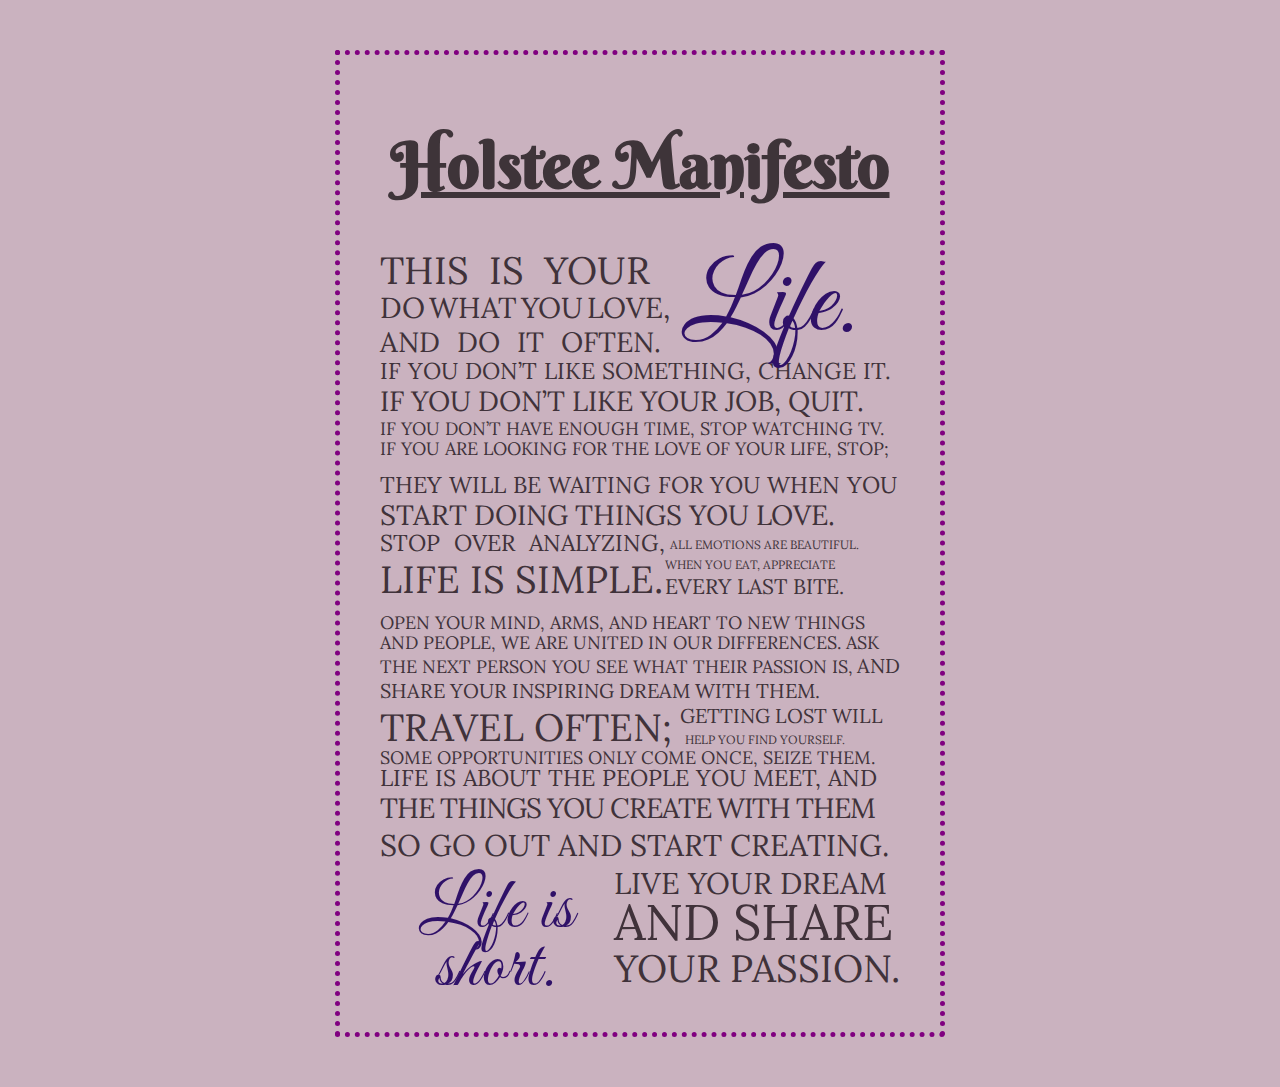
<file: works/projects/HolsteeManifesto/index.html>
<!doctype html>

<html>

	<head>
		<html lang="en">
	    <head>
	        <meta charset="utf-8" />
	        <title>Holstee Manifesto</title>
	        <link rel="stylesheet" href="css/normalize.css">
	        <link rel="stylesheet" href="css/main.css">
	        <link href='https://fonts.googleapis.com/css?family=Lora:400,700' rel='stylesheet' type='text/css'>
					<link href="https://fonts.googleapis.com/css?family=Berkshire+Swash|Great+Vibes&display=swap" rel="stylesheet">

   </head>

	<body>
		<div class="main-content">

			<h1>Holstee Manifesto</h1>

			<div class="wrapper">
				<p class="p1"><span class="s6">This is your</span>
					<span class="LIFE"> life.</span>
					<br>
					<span class="s10">Do what you love,</span>
					<br>
					<span class="s5">and do it often.</span>
				</p>
			</div>
			<div>
				<p>
				<span class="s3">
					If you don’t like something, change it.</span>
					<span class="s5"> If you don’t like your job, quit.</span>
					<br><span class="s2">If you don’t have enough time, stop watching TV. If you are looking for the love of your life, stop;</span>
			</div>
				<span class="s3">They will be waiting for you when you </span>
				<span class="s5">start doing things you love.</span>
			<div class="wrapper2">
				<span class="s3">Stop over analyzing,</span>
				<span class="s6">life is simple.</span>
			</div>
				<br>
			<div class="wrapper2right">
				<span class="s1">All emotions are beautiful. <br> When you eat, appreciate</span>
				<br>
		  	<span class="bite"> every last bite.</span>
			</div>

			<div class="openyourmind">

				<span class="s2">Open your mind, arms, and heart to new things and people, we are united in our differences. Ask the next person you see what their passion is,</span>
				<span class="s4">and share your inspiring dream with them.</span>
			</div>
			<div>
				<div class="wrapper3">
				<span class="s6">Travel often;</span>
			</div>
				<span class="s4">getting lost will</span>
				<span class="s1">help you find yourself.</span>
			</div>

				<span class="s2">Some opportunities only come once, seize them.</span>
				<span class="s3">Life is about the people you meet, and </span>
				<span class="s9">the things you create with them </span>
				<span class="s7">so go out and start creating. </span>

				<div>

					<div class="short">
						<span>Life is short.</span>
					</div>

					<span class="s7">Live your dream
					</span>
					<span class="s8">and share
					</span>
					<span class="s6">your passion.
					</span>

				</div>

		</div>

	</body>

</html>
</file>
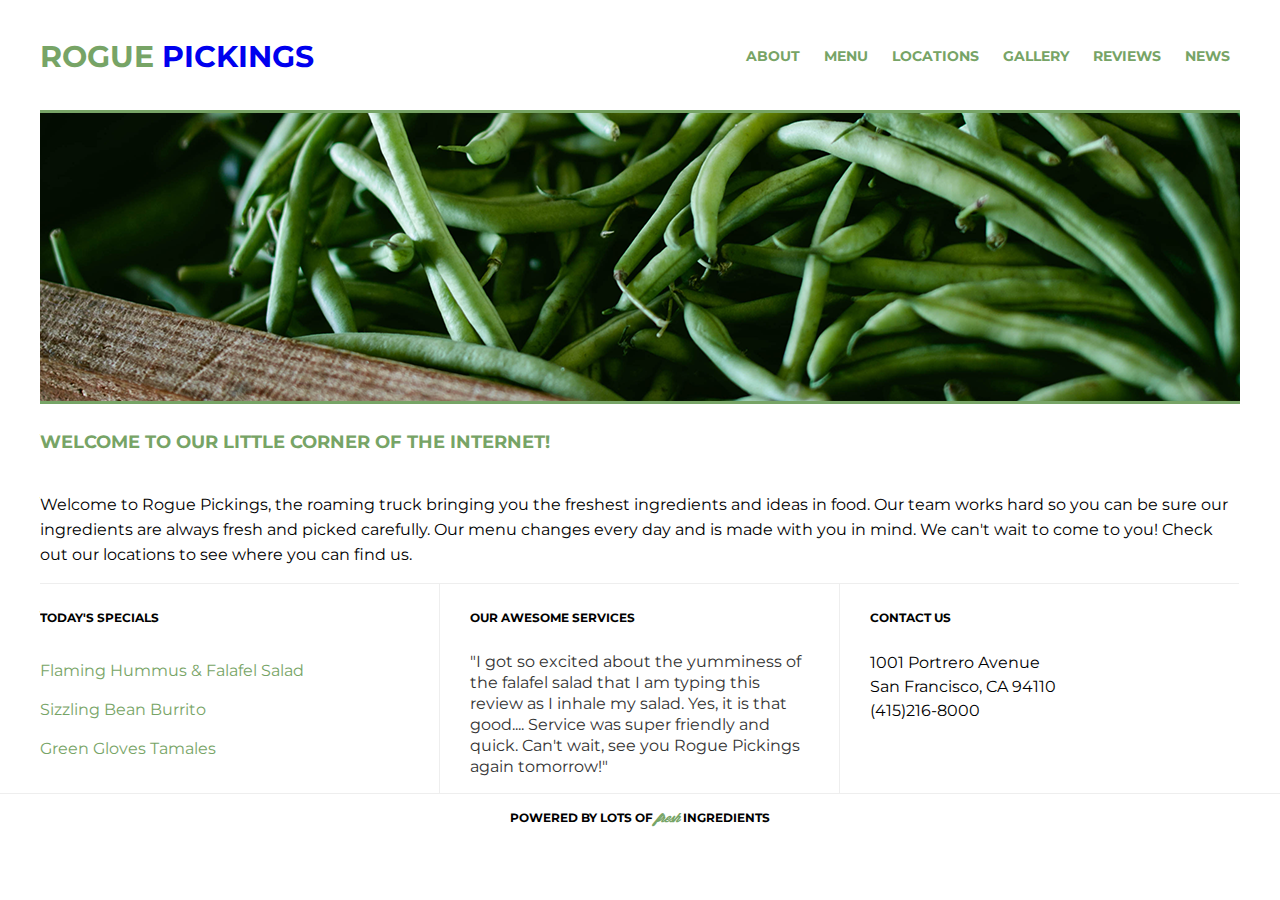
<file: works/projects/RoguePickings/index.html>
<!doctype html>
<html>
  <html lang="en">
    <head>
        <meta charset="utf-8" />
        <title>Rogue Pickings | Food Blog</title>
        <link rel="stylesheet" href="css/normalize.css">
        <link rel="stylesheet" href="css/main.css">
        <link href="https://fonts.googleapis.com/css?family=Montserrat:400,700" rel="stylesheet" type='text/css'>
    </head>
    <body>
      <div class="container">
        <header>
          <h1><a href ="index.html"><span class="rogue">Rogue</span> Pickings</a></h1>
            <nav>
                <ul>
                  <li><a href="about/index.html">About</a></li>
                  <li><a href="menu/index.html">Menu</a></li>
                  <li><a href="location/index.html">Locations</a></li>
                  <li><a href="gallery/index.html">Gallery</a></li>
                  <li><a href="reviews/index.html">Reviews</a></li>
                  <li><a href="news/index.html">News</a></li>
                </ul>
              </nav>
            </header>

            <main>
              <div class="intro">
                <div class="hero">
                  <img src="img/hero.png" alt="green beans" />
                </div>
                <div class="main-title">
                  <h3>Welcome to our little corner of the internet!</h3>
                  <p>Welcome to Rogue Pickings, the roaming truck bringing you the freshest ingredients and ideas in food.
            Our team works hard so you can be sure our ingredients are always fresh and picked carefully. Our menu changes every day and is made with you in mind.
            We can't wait to come to you! Check out our locations to see where you can find us.</p>
                  </div>
                  <div class="bottom-content">
                    <div class="one-third-w">
                      <h4>Today's Specials</h4>
                      <ul class="menu">
                        <li>Flaming Hummus &amp; Falafel Salad</li>
                        <li>Sizzling Bean Burrito</li>
                        <li>Green Gloves Tamales</li>
                      </ul>
                    </div>
                    <div class="two-third-w">
                      <h4>Our Awesome Services</h4>
                      <p class="reviews">"I got so excited about the yumminess of the falafel salad that I am typing this review as I inhale my salad.
                        Yes, it is that good.... Service was super friendly and quick. Can't wait, see you Rogue Pickings again tomorrow!"
                    </div>
                    <div class="three-third-w">
                      <h4>Contact Us</h4>
                      <p class="addr">1001 Portrero Avenue<br>
                        San Francisco, CA 94110<br>
                        &#40;415&#41;216-8000</p>
                      </div>
                    </div>
                  </div>
                </main>
        </div>

      <footer>
        <h4>POWERED BY LOTS OF <i>fresh</i> INGREDIENTS</h4>
      </footer>

      </body>

    </html>
</html>
</file>
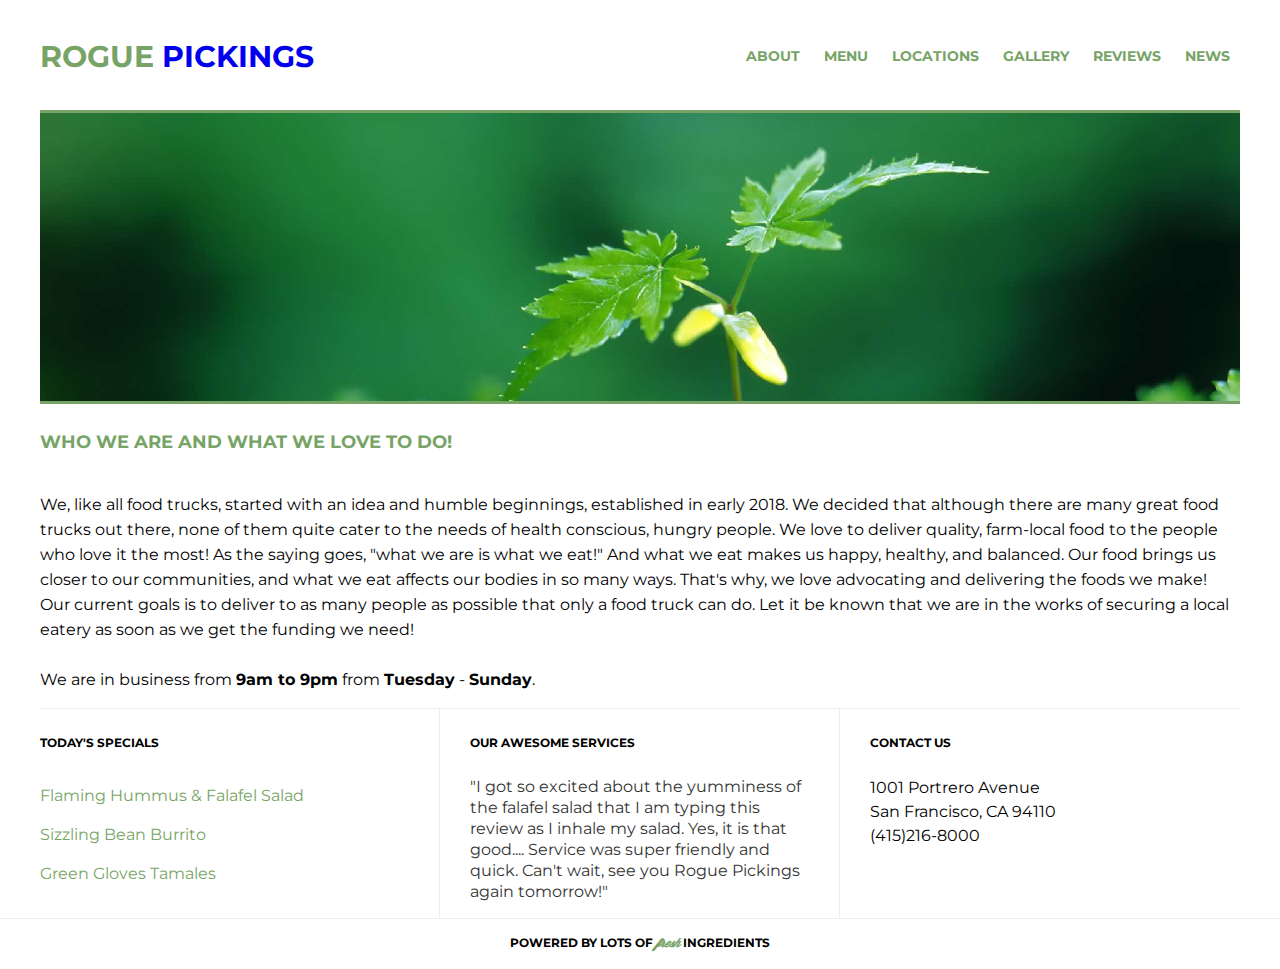
<file: works/projects/RoguePickings/about/index.html>
<!doctype html>
<html>
  <html lang="en">
    <head>
        <meta charset="utf-8" />
        <title>Rogue Pickings | About</title>
        <link rel="stylesheet" href="../css/normalize.css">
        <link rel="stylesheet" href="../css/main.css">
        <link href="https://fonts.googleapis.com/css?family=Montserrat:400,700" rel="stylesheet" type='text/css'>
    </head>
    <body>
      <div class="container">
        <header>
          <h1><a href ="../index.html"><span class="rogue">Rogue</span> Pickings</a></h1>
            <nav>
                <ul>
                  <li><a href="../about/index.html">About</a></li>
                  <li><a href="../menu/index.html">Menu</a></li>
                  <li><a href="../location/index.html">Locations</a></li>
                  <li><a href="../gallery/index.html">Gallery</a></li>
                  <li><a href="../reviews/index.html">Reviews</a></li>
                  <li><a href="../news/index.html">News</a></li>
                </ul>
              </nav>
            </header>

            <main>
              <div class="intro">
                <div class="hero">
                  <img src="../img/babysprout_header.png" alt="baby sprout" />
                </div>
                <div class="main-title">
                  <h3>Who We Are and what we love to do!</h3>
                  <p>We, like all food trucks, started with an idea and humble beginnings, established in early 2018. We decided that although there are many great food trucks out there, none of them quite cater to the needs of health conscious, hungry people.
                  We love to deliver quality, farm-local food to the people who love it the most! As the saying goes, "what we are is what we eat!" And what we eat makes us happy, healthy, and balanced.
                  Our food brings us closer to our communities, and what we eat affects our bodies in so many ways. That's why, we love advocating and delivering the foods we make! Our current goals is to deliver to as many people as possible that only a food truck can do.
                  Let it be known that we are in the works of securing a local eatery as soon as we get the funding we need!
                  <br>
                  <br>
                  We are in business from <strong>9am to 9pm</strong> from <strong>Tuesday</strong> - <strong>Sunday</strong>.</p>
                  </div>
                  <br>
                  <br>
                  <br>
                  <div class="bottom-content">
                    <div class="one-third-w">
                      <h4>Today's Specials</h4>
                      <ul class="menu">
                        <li>Flaming Hummus &amp; Falafel Salad</li>
                        <li>Sizzling Bean Burrito</li>
                        <li>Green Gloves Tamales</li>
                      </ul>
                    </div>
                    <div class="two-third-w">
                      <h4>Our Awesome Services</h4>
                      <p class="reviews">"I got so excited about the yumminess of the falafel salad that I am typing this review as I inhale my salad.
                        Yes, it is that good.... Service was super friendly and quick. Can't wait, see you Rogue Pickings again tomorrow!"
                    </div>
                    <div class="three-third-w">
                      <h4>Contact Us</h4>
                      <p class="addr">1001 Portrero Avenue<br>
                        San Francisco, CA 94110</br>
                        &#40;415&#41;216-8000</p>
                      </div>
                    </div>
                  </div>
                </main>
        </div>

      <footer>
        <h4>POWERED BY LOTS OF <i>fresh</i> INGREDIENTS</h4>
      </footer>
    </body>

  </html>
</html>
</file>
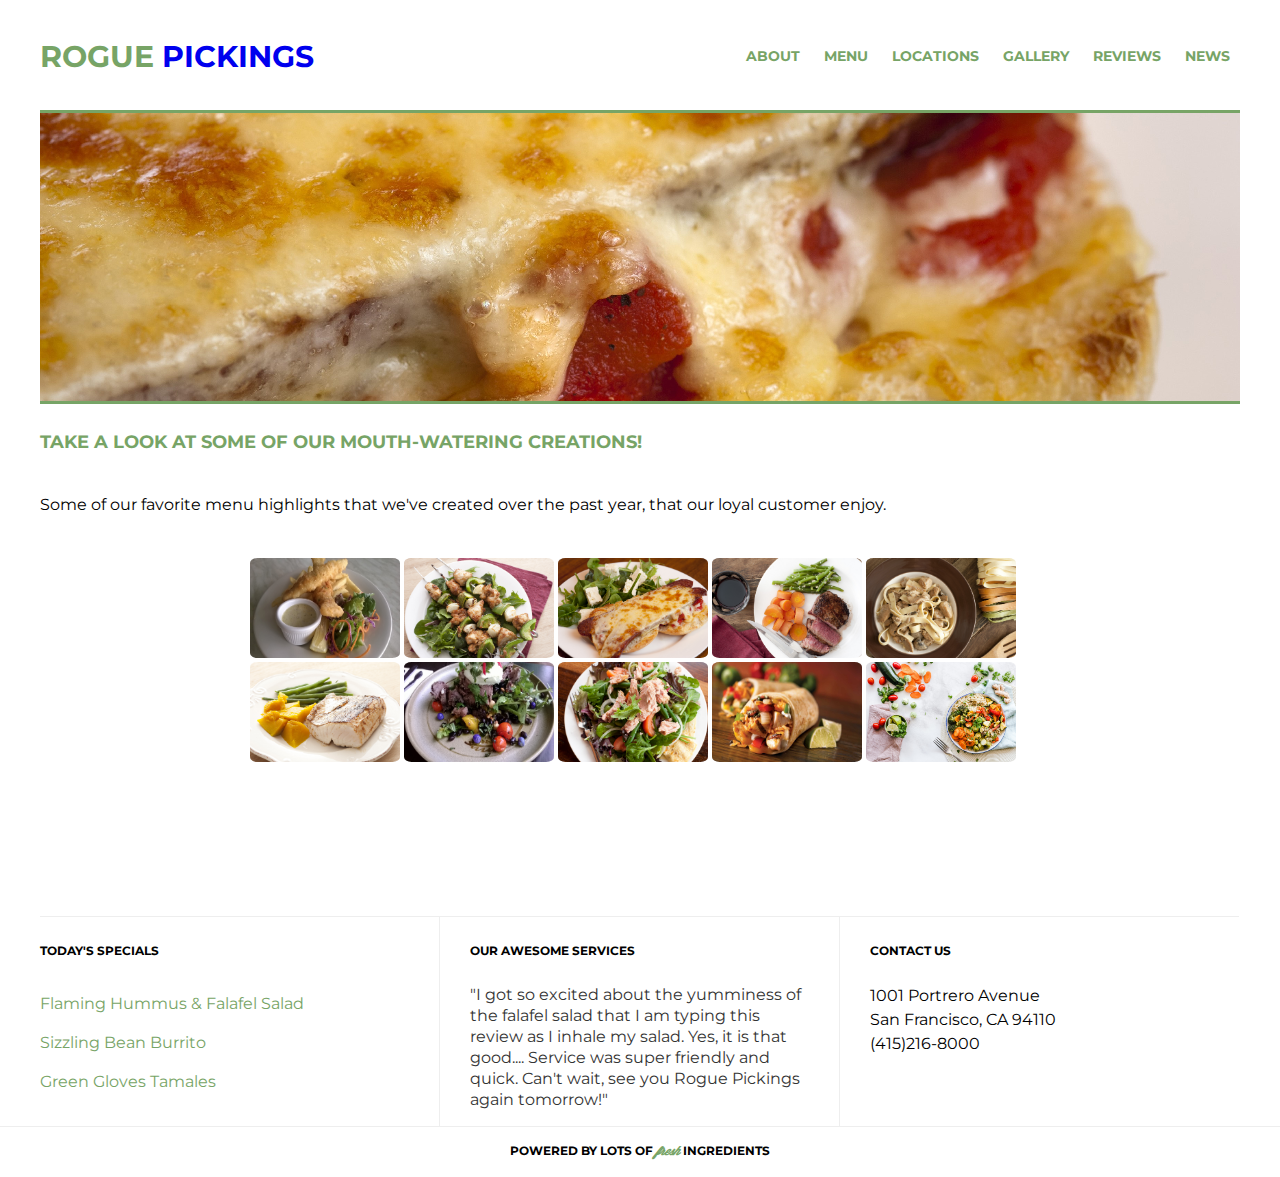
<file: works/projects/RoguePickings/gallery/index.html>
<!doctype html>
<html>
  <html lang="en">
    <head>
        <meta charset="utf-8" />
        <title>Rogue Pickings | Gallery</title>
        <link rel="stylesheet" href="../css/normalize.css">
        <link rel="stylesheet" href="../css/main.css">
        <link href="https://fonts.googleapis.com/css?family=Montserrat:400,700" rel="stylesheet" type='text/css'>
    </head>
    <body>
      <div class="container">
        <header>
          <h1><a href ="../index.html"><span class="rogue">Rogue</span> Pickings</a></h1>
            <nav>
                <ul>
                  <li><a href="../about/index.html">About</a></li>
                  <li><a href="../menu/index.html">Menu</a></li>
                  <li><a href="../location/index.html">Locations</a></li>
                  <li><a href="../gallery/index.html">Gallery</a></li>
                  <li><a href="../reviews/index.html">Reviews</a></li>
                  <li><a href="../news/index.html">News</a></li>
                </ul>
              </nav>
            </header>

            <main>
              <div class="intro">
                <div class="hero">
                  <img src="../img/grilledchorizo_header.png" alt="baby sprout" />
                </div>
                <div class="main-title">
                  <h3>Take a look at some of our mouth-watering creations!</h3>
                  <div class="main-paragraph">
                  <p>Some of our favorite menu highlights that we've created over the past year, that our loyal customer enjoy.</p>
                  </div>
                  <div>
                    <div class="image-gallery">
                      <a href="../img/battered_fish.jpg"><img src="../img/battered_fish.jpg" width="150px" height="100" alt="battered fish and chips"></a>
                      <a href="../img/chicken_shish kebab.jpg"><img src="../img/chicken_shish kebab.jpg" width="150px" height="100" alt=""></a>
                      <a href="../img/chorizo_cheese.jpg"><img src="../img/chorizo_cheese.jpg" width="150px" height="100" alt=""></a>
                      <a href="../img/cooked_eye_fillet.jpg"><img src="../img/cooked_eye_fillet.jpg" width="150px" height="100" alt=""></a>
                      <a href="../img/creamy_chicken_pasta.jpg"><img src="../img/creamy_chicken_pasta.jpg" width="150px" height="100" alt=""></a>
                      <a href="../img/mackerel_cooked.jpg"><img src="../img/mackerel_cooked.jpg" width="150px" height="100" alt=""></a>
                      <a href="../img/rustic_beef_salad.jpg"><img src="../img/rustic_beef_salad.jpg" width="150px" height="100" alt=""></a>
                      <a href="../img/salad_tuna.jpg"><img src="../img/salad_tuna.jpg" width=150px"" height="100" alt=""></a>
                      <a href="../img/burrito-chicken-close-up-461198.jpg"><img src="../img/burrito-chicken-close-up-461198.jpg" width=150px"" height="100" alt=""></a>
                      <a href="../img/carrots-cucumber-delicious-1640777.jpg"><img src="../img/carrots-cucumber-delicious-1640777.jpg" width=150px"" height="100" alt=""></a>
                    </div>
                  </div>
                </div>
                  <div class="bottom-content">
                    <div class="one-third-w">
                      <h4>Today's Specials</h4>
                      <ul class="menu">
                        <li>Flaming Hummus &amp; Falafel Salad</li>
                        <li>Sizzling Bean Burrito</li>
                        <li>Green Gloves Tamales</li>
                      </ul>
                    </div>
                    <div class="two-third-w">
                      <h4>Our Awesome Services</h4>
                      <p class="reviews">"I got so excited about the yumminess of the falafel salad that I am typing this review as I inhale my salad.
                        Yes, it is that good.... Service was super friendly and quick. Can't wait, see you Rogue Pickings again tomorrow!"
                    </div>
                    <div class="three-third-w">
                      <h4>Contact Us</h4>
                      <p class="addr">1001 Portrero Avenue<br>
                        San Francisco, CA 94110</br>
                        &#40;415&#41;216-8000</p>
                      </div>
                    </div>
                  </div>
                </main>
        </div>

      <footer>
        <h4>POWERED BY LOTS OF <i>fresh</i> INGREDIENTS</h4>
      </footer>
    </body>

  </html>
</html>
</file>
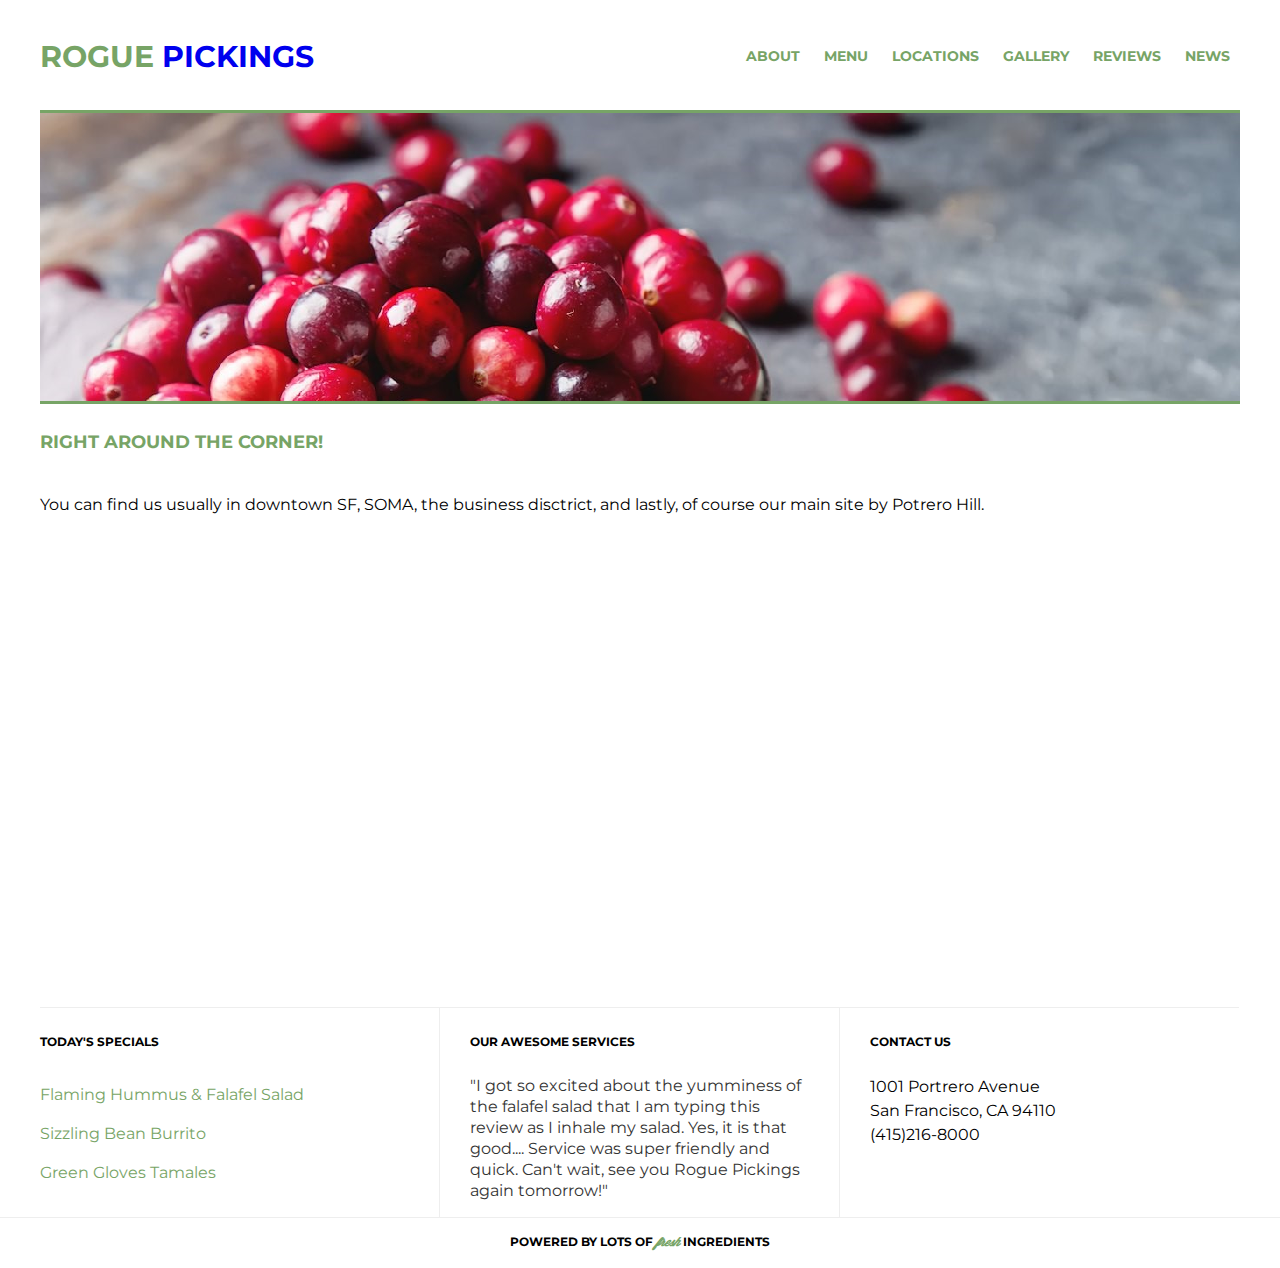
<file: works/projects/RoguePickings/location/index.html>
<!doctype html>
<html>
  <html lang="en">
    <head>
        <meta charset="utf-8" />
        <title>Rogue Pickings | Locations</title>
        <link rel="stylesheet" href="../css/normalize.css">
        <link rel="stylesheet" href="../css/main.css">
        <link href="https://fonts.googleapis.com/css?family=Montserrat:400,700" rel="stylesheet" type='text/css'>
    </head>
    <body>
      <div class="container">
        <header>
          <h1><a href ="../index.html"><span class="rogue">Rogue</span> Pickings</a></h1>
            <nav>
                <ul>
                  <li><a href="../about/about.html">About</a></li>
                  <li><a href="../menu/menu.html">Menu</a></li>
                  <li><a href="../location/index.html">Locations</a></li>
                  <li><a href="../gallery/index.html">Gallery</a></li>
                  <li><a href="../reviews/index.html">Reviews</a></li>
                  <li><a href="../news/index.html">News</a></li>

                </ul>
              </nav>
            </header>

            <main>
              <div class="intro">
                <div class="hero">
                  <img src="../img/cranberries_header.png" alt="cranberries" />
                </div>
                <div class="main-title">
                  <h3>Right around the corner!</h3>
                  <p>You can find us usually in downtown SF, SOMA, the business disctrict, and lastly, of course our main site by Potrero Hill.</p>
                  </div>
                  <iframe src="https://www.google.com/maps/embed?pb=!1m14!1m8!1m3!1d6308.682433395007!2d-122.4059866!3d37.7585967!3m2!1i1024!2i768!4f13.1!3m3!1m2!1s0x808f7e4a4450cba5%3A0x9ec273cc2c2ffa54!2s1001%20Potrero%20Ave%2C%20San%20Francisco%2C%20CA%2094110!5e0!3m2!1sen!2sus!4v1570138960813!5m2!1sen!2sus" width="600" height="450" frameborder="0" style="border:0;" allowfullscreen="">
                  </iframe>

                  <div class="bottom-content" style="margin-top:20px;">
                    <div class="one-third-w">
                      <h4>Today's Specials</h4>
                      <ul class="menu">
                        <li>Flaming Hummus &amp; Falafel Salad</li>
                        <li>Sizzling Bean Burrito</li>
                        <li>Green Gloves Tamales</li>
                      </ul>
                    </div>
                    <div class="two-third-w">
                      <h4>Our Awesome Services</h4>
                      <p class="reviews">"I got so excited about the yumminess of the falafel salad that I am typing this review as I inhale my salad.
                        Yes, it is that good.... Service was super friendly and quick. Can't wait, see you Rogue Pickings again tomorrow!"
                    </div>
                    <div class="three-third-w">
                      <h4>Contact Us</h4>
                      <p class="addr">1001 Portrero Avenue<br>
                        San Francisco, CA 94110</br>
                        &#40;415&#41;216-8000</p>
                      </div>
                    </div>
                  </div>
                </main>
        </div>

      <footer>
        <h4>POWERED BY LOTS OF <i>fresh</i> INGREDIENTS</h4>
      </footer>

    </body>

  </html>
</html>
</file>
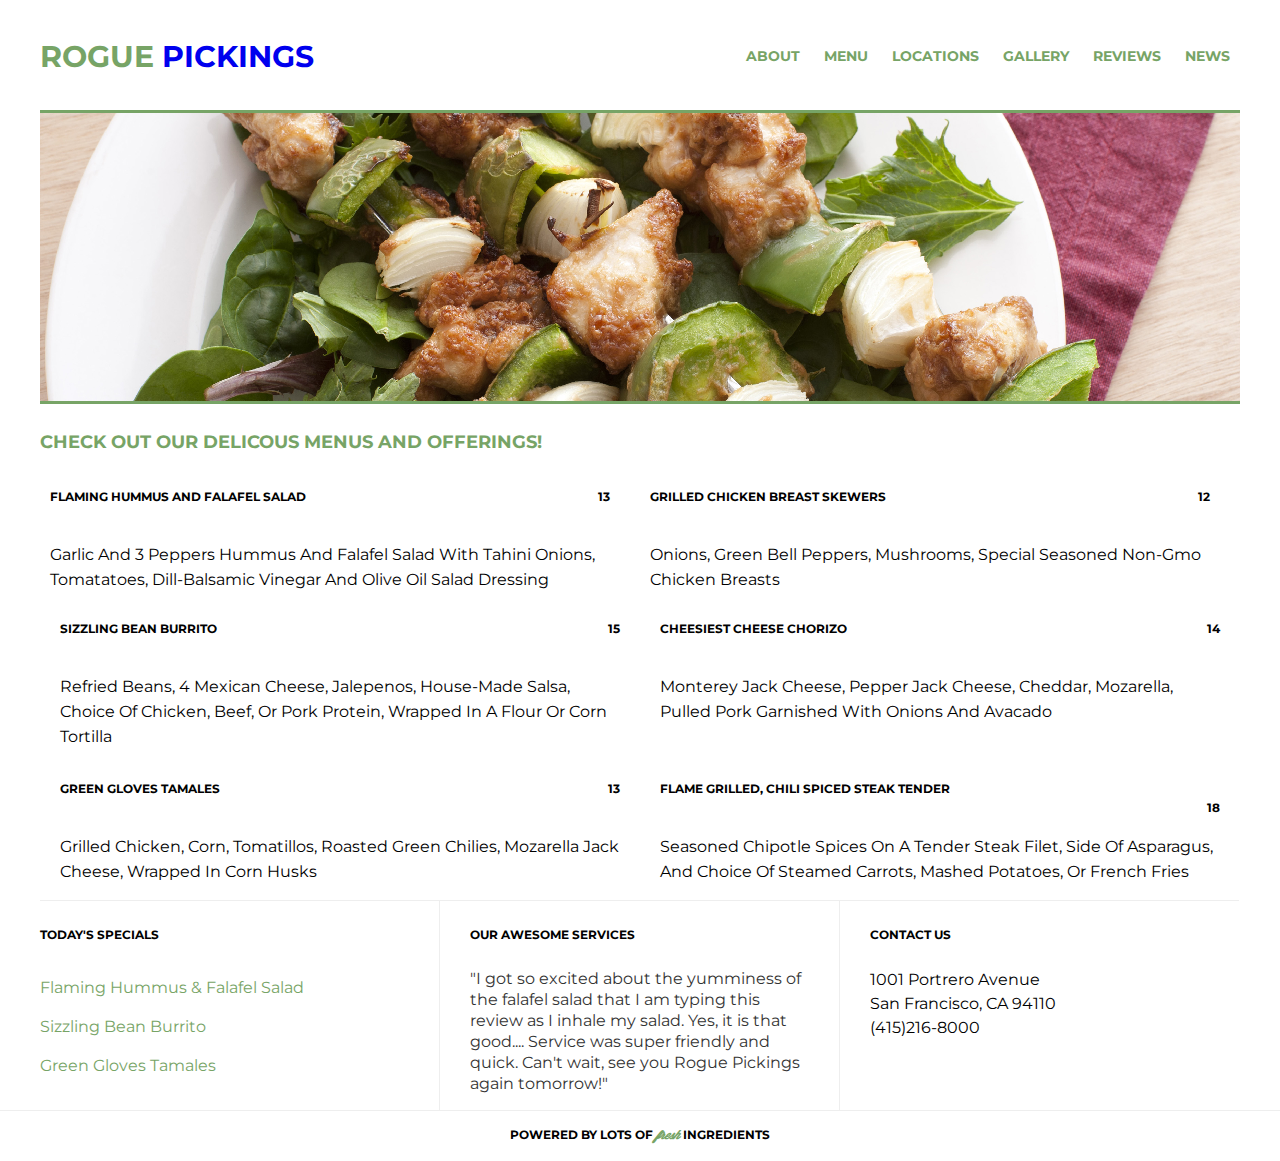
<file: works/projects/RoguePickings/menu/index.html>
<!doctype html>
<html>
  <html lang="en">
    <head>
        <meta charset="utf-8" />
        <title>Rogue Pickings | Menu</title>
        <link rel="stylesheet" href="../css/normalize.css">
        <link rel="stylesheet" href="../css/main.css">
        <link href="https://fonts.googleapis.com/css?family=Montserrat:400,700" rel="stylesheet" type='text/css'>
    </head>
    <body>
      <div class="container">
        <header>
          <h1><a href ="../index.html"><span class="rogue">Rogue</span> Pickings</a></h1>
            <nav>
                <ul>
                  <li><a href="../about/index.html">About</a></li>
                  <li><a href="../menu/index.html">Menu</a></li>
                  <li><a href="../location/index.html">Locations</a></li>
                  <li><a href="../gallery/index.html">Gallery</a></li>
                  <li><a href="../reviews/index.html">Reviews</a></li>
                  <li><a href="../news/index.html">News</a></li>
                </ul>
              </nav>
            </header>

            <main>
              <div class="intro">
                <div class="hero">
                  <img src="../img/shishkebab_header.png" alt="delicous shishkebab closeup" />
                </div>
                <div class="main-title">
                  <div class="main-heading-container">
                    <h3>Check out our delicous menus and offerings!</h3>
                  </div>
                <div class="fullwidth_mainbody_container">
                  <div class="foodmenu-box-container">
                    <div class="food-item-title">
                      <h4>Flaming Hummus and Falafel Salad</h4>
                      <span class="foodprice"><h4>13</h4></span>
                    </div>
                    <div class="item-description">
                        <p>garlic and 3 peppers hummus and falafel salad with tahini onions, tomatatoes, dill-balsamic vinegar and olive oil salad dressing</p>
                      <div class="food-item-title">
                          <h4>Sizzling Bean Burrito</h4>
                          <span class="foodprice"><h4>15</h4></span>
                        </div>
                      <div class="item-description">
                        <p>refried beans, 4 mexican cheese, jalepenos, house-made salsa, choice of chicken, beef, or pork protein, wrapped in a flour or corn tortilla</p>
                      </div>
                      <div class="food-item-title">
                        <h4>Green Gloves Tamales</h4>
                        <span class="foodprice"><h4>13</h4></span>
                      </div>
                      <div class="item-description">
                        <p>grilled chicken, corn, tomatillos, roasted green chilies, mozarella jack cheese, wrapped in corn husks</p>
                      </div>
                  </div>
                </div>
                <div class="foodmenu-box-container">
                  <div class="food-item-title">
                    <h4>Grilled Chicken Breast Skewers</h4>
                    <span class="foodprice"><h4>12</h4></span>
                  </div>
                  <div class="item-description">
                      <p>onions, green bell peppers, mushrooms, special seasoned non-gmo chicken breasts</p>
                    <div class="food-item-title">
                        <h4>Cheesiest Cheese Chorizo</h4>
                        <span class="foodprice"><h4>14</h4></span>
                      </div>
                    <div class="item-description">
                      <p>Monterey jack cheese, pepper jack cheese, cheddar, mozarella, pulled pork garnished with onions and avacado</p>
                    </div>
                    <div class="food-item-title">
                      <h4>Flame grilled, chili spiced steak tender</h4>
                      <span class="foodprice"><h4>18</h4></span>
                    </div>
                    <div class="item-description">
                      <p>Seasoned chipotle spices on a tender steak filet, side of asparagus, and choice of steamed carrots, mashed potatoes, or french fries</p>
                    </div>
                </div>
              </div>
              </div>
              </div

                  <div class="bottom-content">
                    <div class="one-third-w">
                      <h4>Today's Specials</h4>
                      <ul class="menu">
                        <li>Flaming Hummus &amp; Falafel Salad</li>
                        <li>Sizzling Bean Burrito</li>
                        <li>Green Gloves Tamales</li>
                      </ul>
                    </div>
                    <div class="two-third-w">
                      <h4>Our Awesome Services</h4>
                      <p class="reviews">"I got so excited about the yumminess of the falafel salad that I am typing this review as I inhale my salad.
                        Yes, it is that good.... Service was super friendly and quick. Can't wait, see you Rogue Pickings again tomorrow!"
                    </div>
                    <div class="three-third-w">
                      <h4>Contact Us</h4>
                      <p class="addr">1001 Portrero Avenue
                        <br>
                        San Francisco, CA 94110
                        <br>
                        &#40;415&#41;216-8000</p>
                      </div>
                    </div>
                  </div>
                </main>

      <footer>
        <h4>POWERED BY LOTS OF <i>fresh</i> INGREDIENTS</h4>
      </footer>
    </body>

  </html>
</html>
</file>
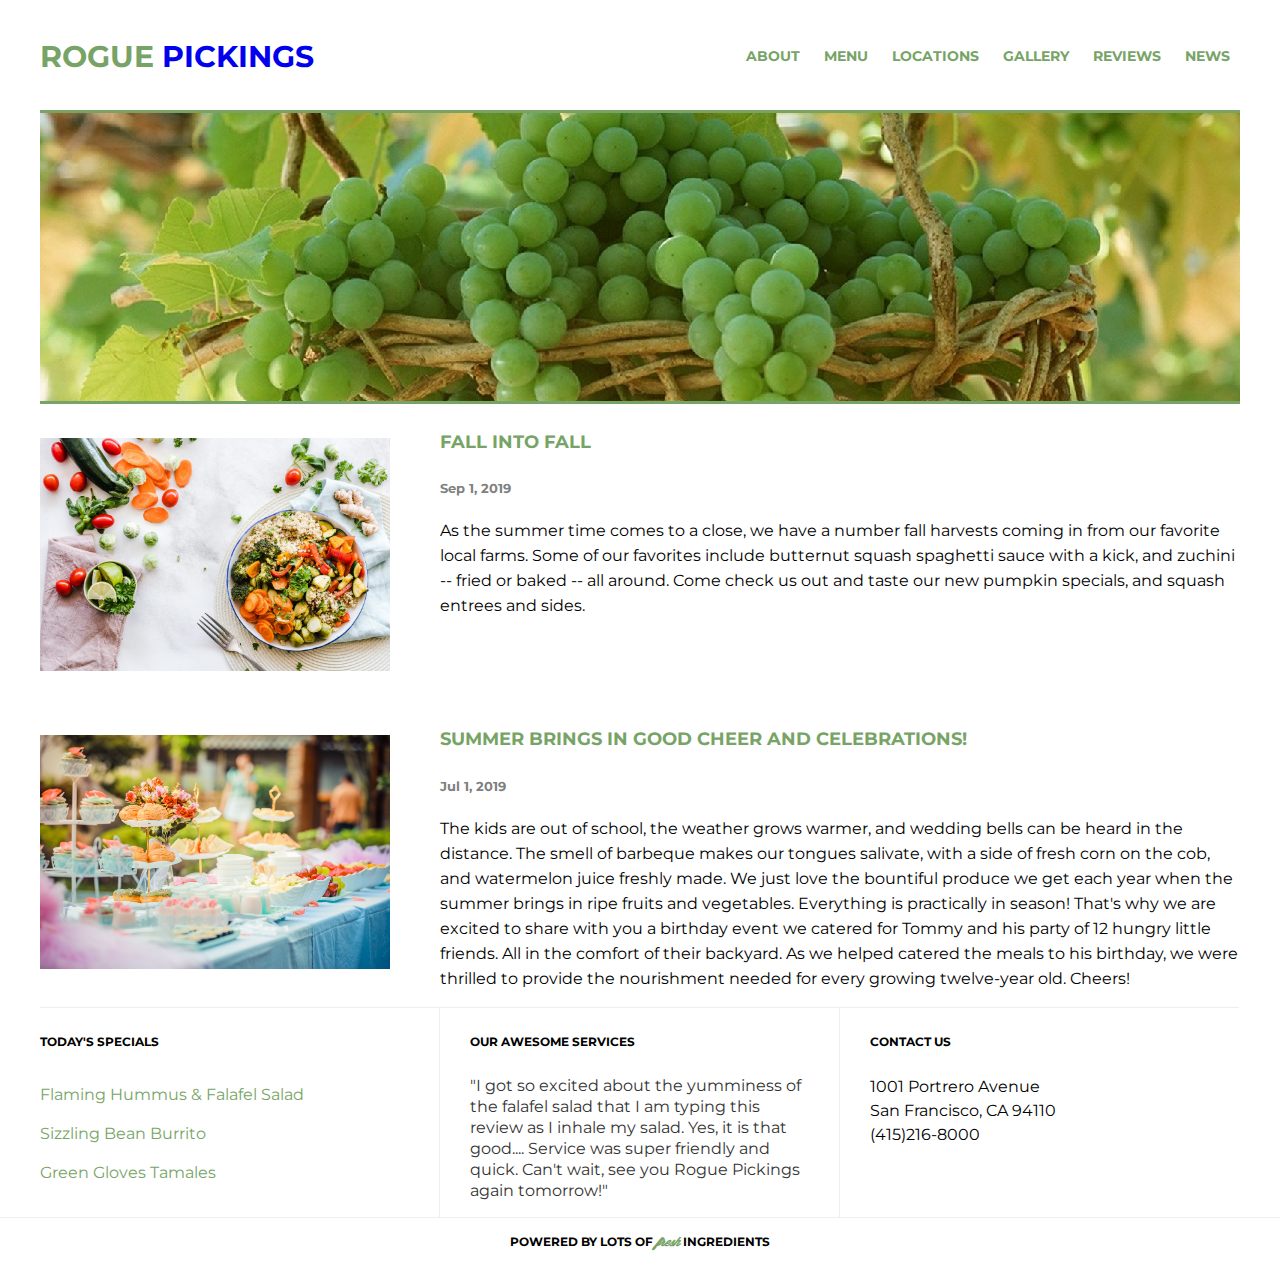
<file: works/projects/RoguePickings/news/index.html>
<!doctype html>
<html>
  <html lang="en">
    <head>
        <meta charset="utf-8" />
        <title>Rogue Pickings | News</title>
        <link rel="stylesheet" href="../css/normalize.css">
        <link rel="stylesheet" href="../css/main.css">
        <link href="https://fonts.googleapis.com/css?family=Montserrat:400,700" rel="stylesheet" type='text/css'>
    </head>
    <body>
      <div class="container">
        <header>
          <h1><a href ="../index.html"><span class="rogue">Rogue</span> Pickings</a></h1>
            <nav>
                <ul>
                  <li><a href="../about/index.html">About</a></li>
                  <li><a href="../menu/index.html">Menu</a></li>
                  <li><a href="../location/index.html">Locations</a></li>
                  <li><a href="../gallery/index.html">Gallery</a></li>
                  <li><a href="../reviews/index.html">Reviews</a></li>
                  <li><a href="../news/index.html">News</a></li>
                </ul>
              </nav>
            </header>

            <main>
              <div class="intro">
                <div class="hero">
                  <img src="../img/grapes_header.png" alt="green grapes in a basket" />
                </div>
                <div class="fullwidth">
                  <div class="newspostsection">

                    <div class="newspostname">
                      <div class="blogpicture">
                          <img src="../img/carrots-cucumber-delicious-1640777.jpg" width="350px" alt="vegetables" />
                      </div>
                      <span class="bodytext">
                        <h3>Fall into Fall</h3>
                        <span class="date-time">
                          <p>
                        <h5>Sep 1, 2019</h5>
                        </span>
                        <p>As the summer time comes to a close, we have a number fall harvests coming in from our favorite local farms. Some of our favorites include butternut squash spaghetti sauce with a kick, and zuchini -- fried or baked -- all around.
                          Come check us out and taste our new pumpkin specials, and squash entrees and sides.
                        </p>
                      </div>

                    <div class="newspostname">
                      <span class="blogpicture">
                        <img src="../img/baby-shower-birthday-buffet-587741.jpg" width="350px" alt="catered buffet setup" />
                      </span>
                      <span class="bodytext">
                        <h3>Summer brings in good cheer and celebrations!</h3>
                      <span class="date-time">
                        <h5>Jul 1, 2019</h5>
                      </span>
                        <p>The kids are out of school, the weather grows warmer, and wedding bells can be heard in the distance. The smell of barbeque makes our tongues salivate, with a side of fresh corn on the cob, and watermelon juice freshly made.
                            We just love the bountiful produce we get each year when the summer brings in ripe fruits and vegetables. Everything is practically in season! That's why we are excited to share with you a birthday event we catered for Tommy and his party of 12 hungry little friends.
                            All in the comfort of their backyard. As we helped catered the meals to his birthday, we were thrilled to provide the nourishment needed for every growing twelve-year old. Cheers!
                          </p>

                        </div>

                  </div>
                </div>
                  </span>
                  <div class="bottom-content">
                    <div class="one-third-w">
                      <h4>Today's Specials</h4>
                      <ul class="menu">
                        <li>Flaming Hummus &amp; Falafel Salad</li>
                        <li>Sizzling Bean Burrito</li>
                        <li>Green Gloves Tamales</li>
                      </ul>
                    </div>
                    <div class="two-third-w">
                      <h4>Our Awesome Services</h4>
                      <p class="reviews">"I got so excited about the yumminess of the falafel salad that I am typing this review as I inhale my salad.
                        Yes, it is that good.... Service was super friendly and quick. Can't wait, see you Rogue Pickings again tomorrow!"
                    </div>
                    <div class="three-third-w">
                      <h4>Contact Us</h4>
                      <p class="addr">1001 Portrero Avenue<br>
                        San Francisco, CA 94110</br>
                        &#40;415&#41;216-8000</p>
                      </div>
                    </div>
                  </div>
                </main>
        </div>

      <footer>
        <h4>POWERED BY LOTS OF <i>fresh</i> INGREDIENTS</h4>
      </footer>

    </body>

  </html>
</html>
</file>
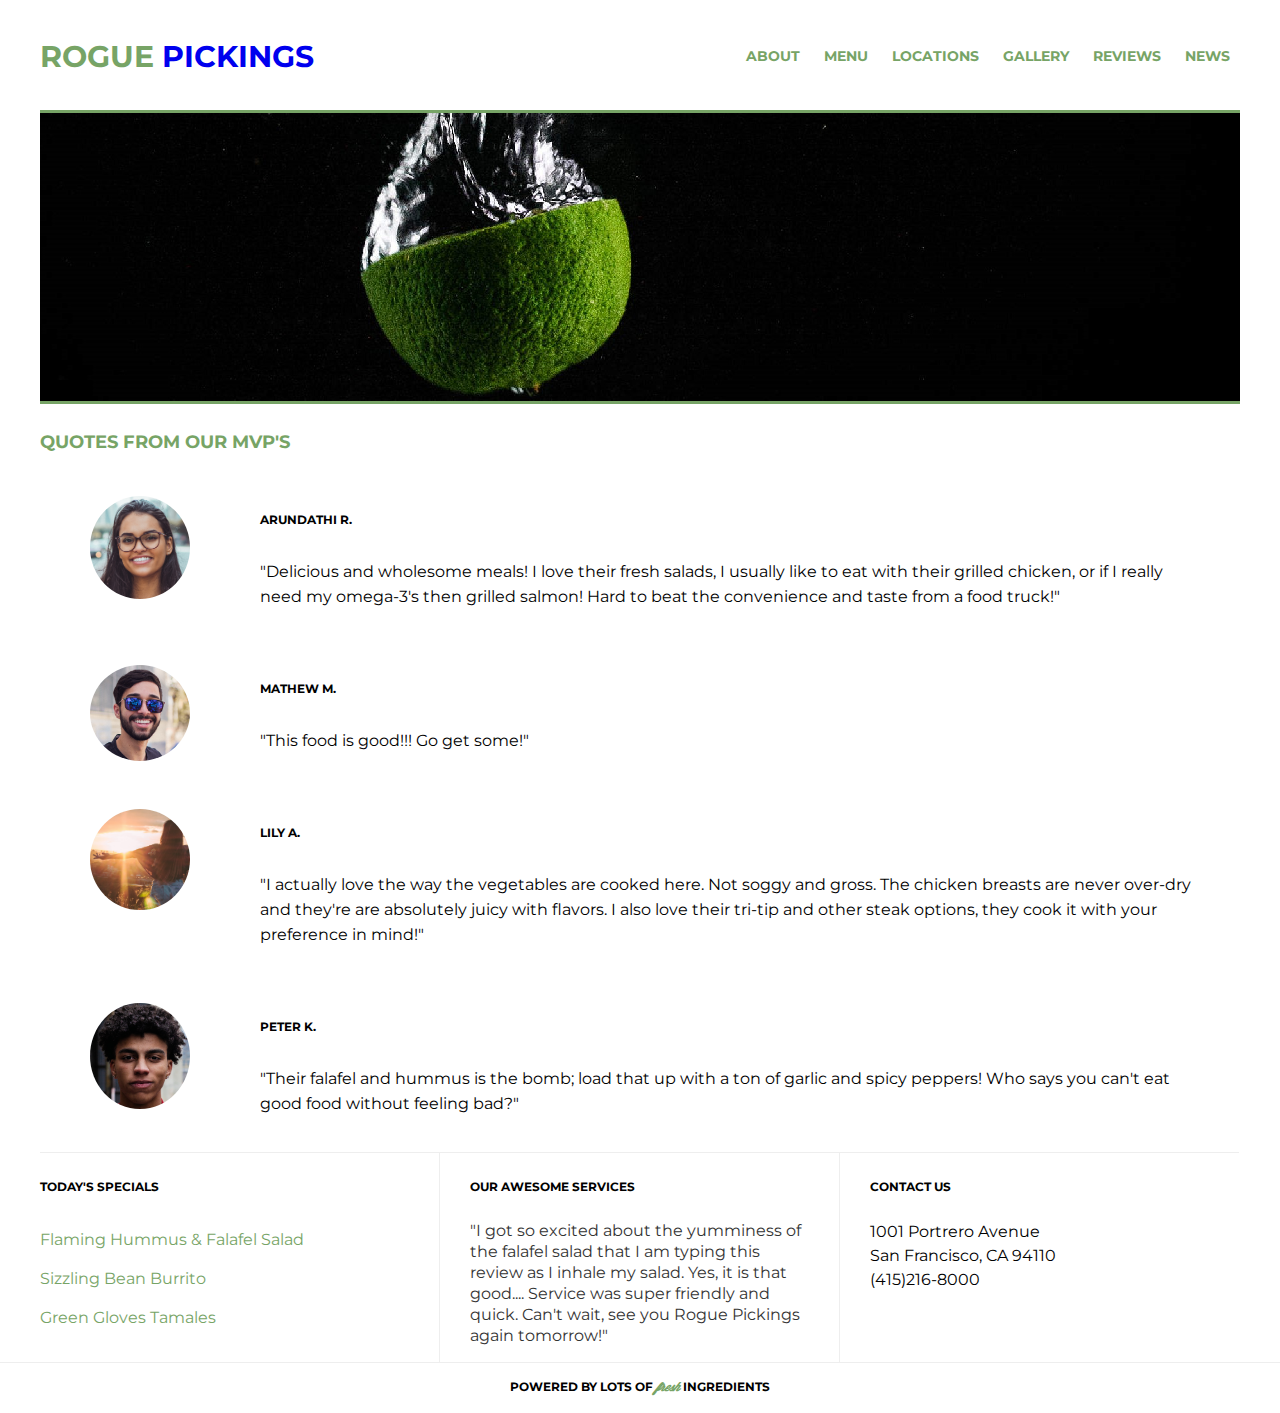
<file: works/projects/RoguePickings/reviews/index.html>
<!doctype html>
<html>
  <html lang="en">
    <head>
        <meta charset="utf-8" />
        <title>Rogue Pickings | Gallery</title>
        <link rel="stylesheet" href="../css/normalize.css">
        <link rel="stylesheet" href="../css/main.css">
        <link href="https://fonts.googleapis.com/css?family=Montserrat:400,700" rel="stylesheet" type='text/css'>
    </head>
    <body>
      <div class="container">
        <header>
          <h1><a href ="../index.html"><span class="rogue">Rogue</span> Pickings</a></h1>
            <nav>
                <ul>
                  <li><a href="../about/index.html">About</a></li>
                  <li><a href="../menu/index.html">Menu</a></li>
                  <li><a href="../location/index.html">Locations</a></li>
                  <li><a href="../gallery/index.html">Gallery</a></li>
                  <li><a href="../reviews/index.html">Reviews</a></li>
                  <li><a href="../news/index.html">News</a></li>
                </ul>
              </nav>
            </header>

            <main>
              <div class="intro">
                <div class="hero">
                  <img src="../img/lime_header.png" alt="falling lime in water" />
                </div>
                <div class="main-title">
                  <span>
                    <h3>Quotes from our MVP's</h3>
                  </span>
                  <div class="reviewers-fullwidth">

                    <span class="avatarbox">
                        <img src="../img/girlreview1.jpg" width="100px" height="" alt="a beautiful woman of color, profile picture">
                    </span>
                    <span class="reviewbox">
                        <h4> Arundathi R.</h4>
                        <p>"Delicious and wholesome meals! I love their fresh salads, I usually like to eat with their grilled chicken, or if I really need my omega-3's then grilled salmon! Hard to beat the convenience and taste from a food truck!"
                        </p>
                    </span>
                    <span class="avatarbox">
                        <img src="../img/guyreview1.jpg" width="100px" height="" alt="a man in a city, profile picture">
                    </span>
                      <span class="reviewbox">

                          <h4> Mathew M.</h4>
                          <p>"This food is good!!! Go get some!"
                          </p>
                        </span>
                        <span class="avatarbox">
                            <img src="../img/girlreview2.jpg" width="100px" height="" alt="a beautiful woman of color, profile picture">
                        </span>
                        <span class="reviewbox">
                            <h4> Lily A.</h4>
                            <p>"I actually love the way the vegetables are cooked here. Not soggy and gross. The chicken breasts are never over-dry and they're are absolutely juicy with flavors. I also love their tri-tip and other steak options, they cook it with your preference in mind!"
                            </p>
                        </span>
                        <span class="avatarbox">
                            <img src="../img/guyreview2.jpg" width="100px" height="" alt="a man in a city, profile picture">
                        </span>
                          <span class="reviewbox">

                              <h4>Peter K.</h4>
                              <p>"Their falafel and hummus is the bomb; load that up with a ton of garlic and spicy peppers! Who says you can't eat good food without feeling bad?"
                              </p>
                            </span>
                  </div>
                </div>
                  <div class="bottom-content">
                    <div class="one-third-w">
                      <h4>Today's Specials</h4>
                      <ul class="menu">
                        <li>Flaming Hummus &amp; Falafel Salad</li>
                        <li>Sizzling Bean Burrito</li>
                        <li>Green Gloves Tamales</li>
                      </ul>
                    </div>
                    <div class="two-third-w">
                      <h4>Our Awesome Services</h4>
                      <p class="reviews">"I got so excited about the yumminess of the falafel salad that I am typing this review as I inhale my salad.
                        Yes, it is that good.... Service was super friendly and quick. Can't wait, see you Rogue Pickings again tomorrow!"
                    </div>
                    <div class="three-third-w">
                      <h4>Contact Us</h4>
                      <p class="addr">1001 Portrero Avenue<br>
                        San Francisco, CA 94110</br>
                        &#40;415&#41;216-8000</p>
                      </div>
                    </div>
                  </div>
                </main>
        </div>

      <footer>
        <h4>POWERED BY LOTS OF <i>fresh</i> INGREDIENTS</h4>
      </footer>
    </body>

  </html>
</html>
</file>
<file: works/projects/HolsteeManifesto/css/main.css>
/** Holstee **/

body {
	background-color: #cab2bf;
	font-family: 'Lora', serif;
	text-transform: uppercase;
	padding: 50px 0px;
	margin: auto;
	color: #40323a;
	width: max-content;
      }

h1 {
	color: #3e3439;
	text-align: center;
	text-decoration: underline;
	font-size: 48pt;
	font-family: 'Berkshire Swash', cursive;
	text-transform: none;
	margin-top: 30px;
	margin-bottom: 50px;
	position: relative;
}
.main-content {

	width: 520px;
	border: 5px dotted purple;
	margin: 0;
	padding: 40px;
}

.frame {
	width:450px;
	margin: auto 0px;
	padding: 0;
}

.wrapper {
	width: 960px;
	height: 90px;
    margin: auto;
    padding:0;
	position: relative;
	text-align: justify;
      }

.wrapper2 {
	width: 285px;
	height: 80px;
  margin: auto;
  padding:0;
	position: relative;
	text-align: justify;
	float:left;

}

.wrapper2right {
	width: 235px;
	height: 80px;
  margin: auto;
  padding:0;
	float:left;

}

.openyourmind {
	float: left;
	clear: both;
}

.wrapper3 {
	width: 300px;
	height: 36px;
    margin: auto;
    padding:0;
	position: relative;
	text-align: left;
	float:left;
	clear: both;
}
p.p1 {
  font-weight: 400;
	width: 70%;
  line-height: 30px;
  word-spacing: 10px;
  margin-bottom: -5px;
  clear: both;
}

span {
  margin:0;
	padding:0;
}
.bite {
	font-size:21px;
	text-align: right;
}
.s1 {
	font-size:12px;
	line-height: 5px;
	margin: 5px;
}
.s2 {
	font-size:18px;
	line-height: 80%
}
.s3 {
  font-size: 23px;
	word-spacing:1px;
	line-height:20px;
}
.s4 {
	font-size: 20px;
}
.s5 {
	font-size: 28px;
	text-align: left;
}
.s10 {
	font-size: 29px;
	word-spacing: -4px;
}
.s6 {
	font-size:38px;
}
.s7 {
	font-size:30px;
}
.s8 {
	font-size:50px;
	line-height:40px;
}
.s9 {
	font-size:28px;
	letter-spacing:-1px;
}
.LIFE {
	color: #2f1168;
	text-transform: capitalize;
	font-size: 110px;
	font-family:'Great Vibes', cursive;
  font-weight: 400;
  float: right;
	line-height: 100px;
	margin-left: -50px;
	width:55%;

}
.short
{
	margin: 18px;
	font-size: 72px;
	color: #2f1168;
	font-family:'Great Vibes', cursive;
	text-transform: none;
	text-align: center;
  font-weight: 400;
	line-height: 58px;
	letter-spacing: 1px;
	word-spacing: 3px;
	width:38%;
	height: 72px;
	float: left;
}
</file>
<file: works/projects/RoguePickings/css/main.css>
/***** BASE STYLES *****/
@font-face {
font-family: 'Wisdom Script';
src: url('../fonts/wisdom-script.otf') format('opentype');
}

header, body {
  font-family: 'Montserrat', Helvetica, Arial, sans-serif;
}
.container {
    width: 1200px;
    margin: 0 auto;
}

h1,
h2,
h3,
h4 {
	color: black;
	text-transform: uppercase;
	font-weight: 700;
}

h1 {
  font-size: 30px;
  text-decoration: none;
}
h2 {
  font-size: 24px;
}
h3 {
  font-size: 18px;
}
h4 {
  font-size: 12px;
}

p {
	font-size: 14px;
	line-height: 21px;
  padding: 0 30px;
}

/***** HEADER *****/
header {
  height: 110px;
	border-bottom: 3px solid #77a466;
	margin: 0 auto;
}

header a {
  text-decoration: none;
}

header h1 {
  float: left;
  padding: 38px 0;
  margin: 0;
}
header h1 span {
text-decoration: none;
  color: #77a466;
}
header nav {
    float: right;
    padding: 46px 0;
}
header nav ul{
  margin: 0;
  padding: 0;
}
header nav ul li{
    text-transform:uppercase;
    font-size: 14px;
    color: #77a466;
    font-weight: 700;
    display: inline;
    padding: 0 10px;
}
header nav ul li a{
	text-decoration: none;
	color:#77a466;
}
/***** MAIN *****/

.intro,
 .bottom-content {
  margin: 0 auto;
  clear: both;
}
.hero {
  height: auto;
  float: left;
}
.hero img {
  border-bottom: 3px solid #77a466;
}

.main-title {
  float: left;
  height: auto;
}

.main-title h3 {
  color: #77a466;
  float: left;
  padding: 5px 0;
}
.main-title p{
  padding: 0;
	font-size: 16px;
	line-height: 25px;
  float: left;
}

.one-third-w, .two-third-w, .three-third-w {
  width: 399px;
  height: auto;
  float: left;
  border-top: 1px solid #eee;
}

.two-third-w {
	border-left: 1px solid #eee;
	border-right: 1px solid #eee;
}
.one-third-w h4 {
  padding: 10px 0;
}
.two-third-w h4, .three-third-w h4 {
  padding: 10px 30px;
}

.fullwidth {
  width: 1200px;
  float: left;
}

.menu {
color: #77a466;
list-style-type: none;
padding: 0;
}

.menu li {
  padding: 10px 0;
}

.reviews {
	color: #333;
	font-size: 16px;
	line-height: 21px;
}

.addr {
	font-size: 16px;
	line-height: 24px;
}



/***** FOOTER *****/
footer {
  border-top: 1px solid #eee;
  height: 50px;
  margin: 0 auto;
  text-align: center;
  clear: both;
}
footer i{
  color: #77a466;
  font-family: 'Wisdom Script', cursive;
  font-weight: bolder;
  text-transform: lowercase;
}

/***** MENU *****/

.main-heading-container {
  width: 1200px;
  float: left;
}
.fullwidth_mainbody_container{
  width: 1200px;
  margin: auto;
}

.foodmenu-box-container {
 width: 600px;
 margin: auto;
 float: left;
}

.food-item-title {
  width: 560px;
  height: 20px;
  padding: 10px;
  float: left;
}
.food-item-title h4 {
  display: inline;
}
.foodprice {
  text-align: right;
  display: inline;
  padding-left: 280px;
  float: right;
}

.item-description {
  width: 560px;
  height: 100px;
  padding: 10px;
  text-transform: capitalize;
  clear: both;

}


/***** IMAGE GALLERY *****/
.image-gallery {
  margin: 150px auto;
  width: 65%;
}
.image-gallery img {
border-radius: 5%;
opacity: 1;
}
.image-gallery img:hover {
opacity: .7;
}

/***** REVIEWS *****/
.reviewers-fullwidth {
  width: 1200px;
  margin: 0 auto;
  float: left;
}

.avatarbox img {
  border-radius: 50%;
  margin: 0 0 0 30px;
}

.avatarbox {
 width: 160px;
 padding: 20px;
 margin: 0 auto;
 float: left;
}

.reviewbox {
 width: 940px;
 padding: 20px;
 float: left;
}

/***** News *****/
.blogpicture {
  width: 400px;
  margin: 30px auto;
  float: left;
}
.bodytext {
  width: 800px;
  margin: auto;
  float: left;
}
.newspostsection {
  width: 1200px;
  position: relative;
}
.newspostname h3 {
color: #77a466;
padding: 5px 0;
}

h4, h5 {
display: block;
}
.date-time{
  color: grey;
}

.newspostname {
  float: left;
}

.newspostname p {
  padding: 0;
	font-size: 16px;
	line-height: 25px;
}
</file>
